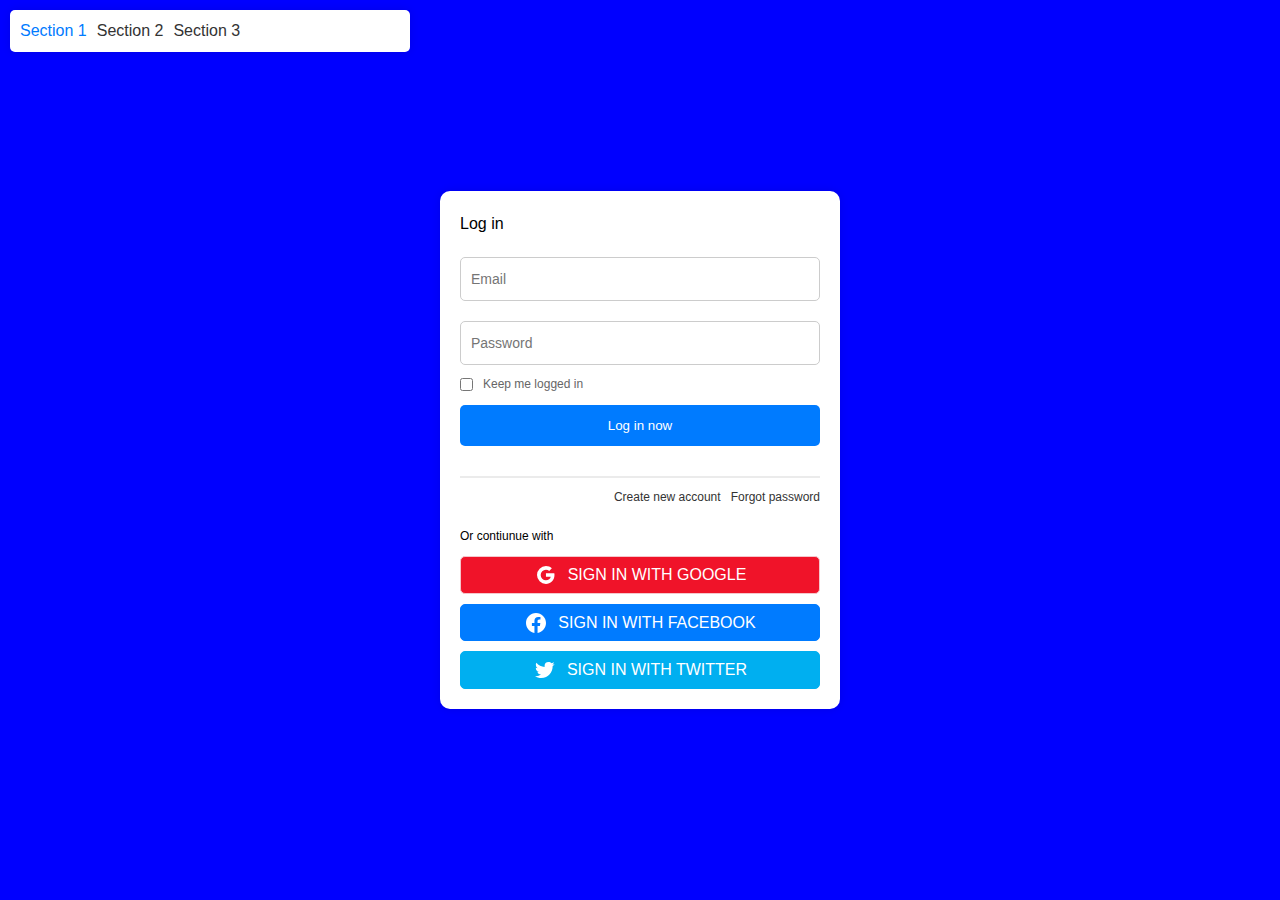
<file: index.htm>
<!DOCTYPE html>
<html lang="en">
  <head>
    <meta charset="UTF-8" />
    <meta name="viewport" content="width=device-width, initial-scale=1.0" />
    <title>Home work 1</title>
    <link rel="stylesheet" href="./app.css" />
  </head>
  <body>
    <div>
        <div class="card absolute menu top-1 left-10 flex flex-row gap-1 ">
            <a href="index.htm" class="active">Section 1</a>
            <a href="section_2.html">Section 2</a>
            <a href="section_3.html">Section 3</a>
        </div>
    </div>
    <div class="content">
        
      <!--  -->
      <div class="card ">
        <p>Log in</p>
        <!-- form -->
        <form action="#" class="mt-2">
          <!-- text-field email -->
          <div>
            <input
              type="email"
              name="email"
              id="email"
              placeholder="Email"
              class="w-full p-1 text_field rounded-md"
            />
          </div>

          <!-- End text-field email -->

          <!-- text-field email -->
          <div class="mt-2">
            <input
              type="password"
              name="password"
              id="password"
              placeholder="Password"
              class="w-full p-1 text_field rounded-md"
            />
          </div>
          <!-- End text-field email -->

          <!-- text-field email -->
          <div class="mt-1 flex flex-row items-center gap-1">
            <input
              type="checkbox"
              name="password"
              id="password"
              placeholder="Password"
              class="text_field rounded-md"
            />
            <label
              class="text-md text-gray font-meduim"
              for="password"
              class="ml-1"
              >Keep me logged in</label
            >
          </div>
          <!-- End text-field email -->

          <button class="mt-1 p-1 w-full btn">Log in now</button>
        </form>

        <!-- Log in with -->
        <hr class="mt-3" />

        <div class="flex flex-row justify-end items-center gap-1 mt-1">
          <a href="#" class="text-md">Create new account</a>
          <a href="#" class="text-md">Forgot password</a>
        </div>

        <p class="text-md font-meduim mt-2">Or contiunue with</p>

        <a href="#">
          <div
            class="flex flex-row items-center gap-1 mt-1 justify-center bg-danger text-decoration-none p-5px"
          >
            <svg
              xmlns="http://www.w3.org/2000/svg"
              width="24"
              height="24"
              viewBox="0 0 24 24"
              style="fill: white"
            >
              <path
                d="M20.283 10.356h-8.327v3.451h4.792c-.446 2.193-2.313 3.453-4.792 3.453a5.27 5.27 0 0 1-5.279-5.28 5.27 5.27 0 0 1 5.279-5.279c1.259 0 2.397.447 3.29 1.178l2.6-2.599c-1.584-1.381-3.615-2.233-5.89-2.233a8.908 8.908 0 0 0-8.934 8.934 8.907 8.907 0 0 0 8.934 8.934c4.467 0 8.529-3.249 8.529-8.934 0-.528-.081-1.097-.202-1.625z"
              ></path>
            </svg>
            <p>SIGN IN WITH GOOGLE</p>
          </div>
        </a>

        <a href="#">
          <div
            class="flex flex-row items-center gap-1 mt-1 justify-center bg-blue text-decoration-none p-5px"
          >
            <svg
              xmlns="http://www.w3.org/2000/svg"
              width="24"
              height="24"
              viewBox="0 0 24 24"
              style="fill: white"
            >
              <path
                d="M12.001 2.002c-5.522 0-9.999 4.477-9.999 9.999 0 4.99 3.656 9.126 8.437 9.879v-6.988h-2.54v-2.891h2.54V9.798c0-2.508 1.493-3.891 3.776-3.891 1.094 0 2.24.195 2.24.195v2.459h-1.264c-1.24 0-1.628.772-1.628 1.563v1.875h2.771l-.443 2.891h-2.328v6.988C18.344 21.129 22 16.992 22 12.001c0-5.522-4.477-9.999-9.999-9.999z"
              ></path>
            </svg>
            <p>SIGN IN WITH FACEBOOK</p>
          </div>
        </a>


        <a href="#">
            <div class="flex flex-row items-center gap-1 mt-1 justify-center bg-skype text-decoration-none p-5px">
                <svg xmlns="http://www.w3.org/2000/svg" width="24" height="24" viewBox="0 0 24 24" style="fill: white;"><path d="M19.633 7.997c.013.175.013.349.013.523 0 5.325-4.053 11.461-11.46 11.461-2.282 0-4.402-.661-6.186-1.809.324.037.636.05.973.05a8.07 8.07 0 0 0 5.001-1.721 4.036 4.036 0 0 1-3.767-2.793c.249.037.499.062.761.062.361 0 .724-.05 1.061-.137a4.027 4.027 0 0 1-3.23-3.953v-.05c.537.299 1.16.486 1.82.511a4.022 4.022 0 0 1-1.796-3.354c0-.748.199-1.434.548-2.032a11.457 11.457 0 0 0 8.306 4.215c-.062-.3-.1-.611-.1-.923a4.026 4.026 0 0 1 4.028-4.028c1.16 0 2.207.486 2.943 1.272a7.957 7.957 0 0 0 2.556-.973 4.02 4.02 0 0 1-1.771 2.22 8.073 8.073 0 0 0 2.319-.624 8.645 8.645 0 0 1-2.019 2.083z"></path></svg>
              <p>SIGN IN WITH TWITTER</p>
            </div>
          </a>
      </div>
    </div>
  </body>
</html>
</file>
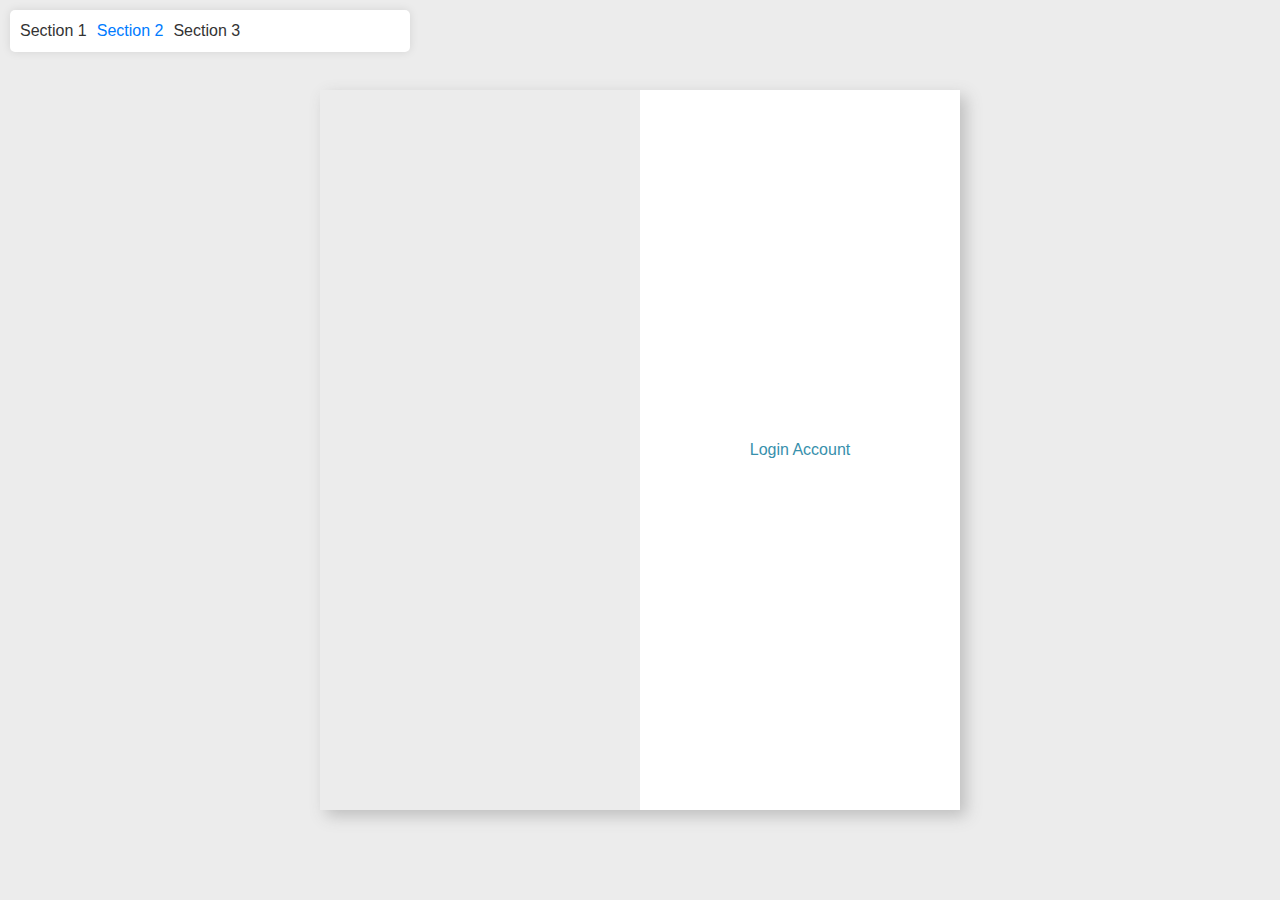
<file: section_2.html>
<!DOCTYPE html>
<html lang="en">
  <head>
    <meta charset="UTF-8" />
    <meta name="viewport" content="width=device-width, initial-scale=1.0" />
    <title>Home work 1</title>
    <link rel="stylesheet" href="./app.css" />
  </head>
  <body>
    <div>
        <div class="card menu absolute top-1 left-10 flex flex-row gap-1 ">
            <a href="index.htm" >Section 1</a>
            <a href="section_2.html" class="active">Section 2</a>
            <a href="section_3.html">Section 3</a>
        </div>
    </div>
    <div class="content bg-grey ">
        
      <div class="w-50 flex flex-row shadow-md">
        <div class="w-full p-1 image">

        </div>

        <div class="w-full bg-white p-1 h-70 flex flex-col items-center justify-center">
            <p class="font-meduim text-blue">Login Account</p>
        </div>
      </div>
    </div>
  </body>
</html>
</file>
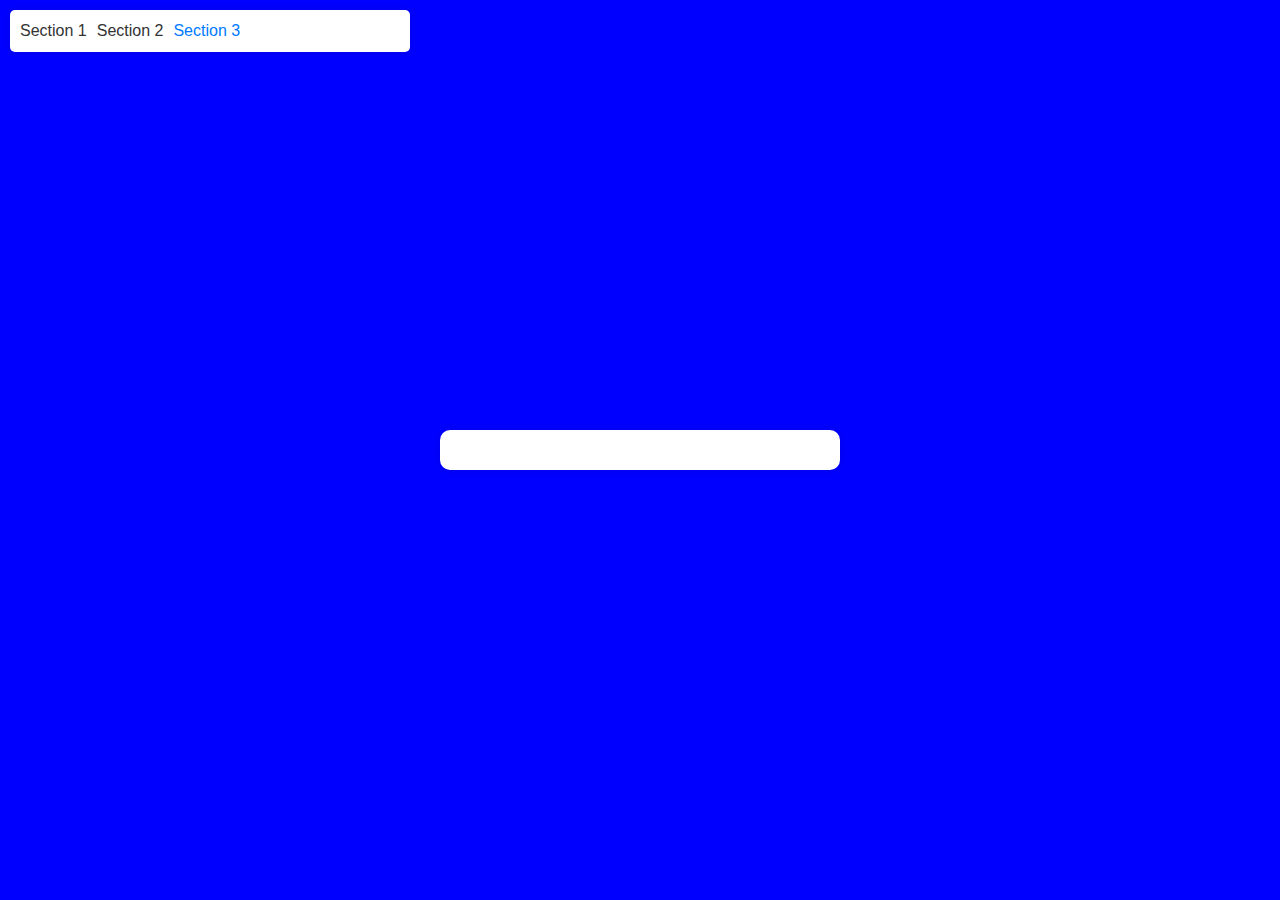
<file: section_3.html>
<!DOCTYPE html>
<html lang="en">
  <head>
    <meta charset="UTF-8" />
    <meta name="viewport" content="width=device-width, initial-scale=1.0" />
    <title>Home work 1</title>
    <link rel="stylesheet" href="./app.css" />
  </head>
  <body>
    <div>
        <div class="card absolute menu top-1 left-10 flex flex-row gap-1 ">
            <a href="index.htm" >Section 1</a>
            <a href="section_2.html" >Section 2</a>
            <a href="section_3.html" class="active">Section 3</a>
        </div>
    </div>
    <div class="content">
        
      <!--  -->
      <div class="card">
        
      </div>
    </div>
  </body>
</html>
</file>
<file: app.css>
*{
    margin: 0;
    padding: 0;
    box-sizing: border-box;
    font-family: 'Poppins', sans-serif;
    line-height: 1.6;
    text-decoration: none;
}

body{
    width: 100%;
    height: 100vh;
    
}
.content{
   
    width: 100%;
    height: 100vh;
    display: flex;
    justify-content: center;
    align-items: center;
    background: #f1f1f1;
    background-color: blue;
}
.card{
    background-color: white;
    width: 400px;
    padding: 20px;
    border-radius: 10px;
    box-shadow: 0 0 10px rgba(0, 0, 0, 0.1);
}
.w-full{
    width: 100%;
}
.p-1 {
    padding: 10px;
}
.mt-1{
    margin-top: 10px;
}
.mt-2{
    margin-top: 20px;

}
.mt-3{
    margin-top: 30px;
}

.text_field{
    border: 1px solid #ccc;
    outline: none;
    font-size: 14px;
    
}
.text_field:focus{
    border: 1px solid #007bff6b;
    outline: 3px solid #007bff2f;
    
}
.rounded-md{
    border-radius: 5px;
}

.text-md{
    font-size: 12px;
}
.flex{
    display: flex;
}
.flex-row{
    flex-direction: row;
}
.items-center{
    align-items: center;
}
.justify-end{
    justify-content: end;
}
.justify-center{
    justify-content: center;
}
.gap-1{
    gap: 10px;
}
.text-gray{
    color: #666;
}   
.font-meduim{
    font-weight: 500;
}

.btn{
    background-color: #007bff;
    color: white;
    border: none;
    padding: 10px 20px;
    border-radius: 5px;
    cursor: pointer;
}
.btn:hover{
    background-color: #0056b3;
}
.btn:focus{
    outline: 3px solid #007bff7a;
}
.btn:active{
    transform: scale(0.98);
}
a{
    color: #333;
}
a:hover{
    color: #007bff;
    text-decoration: underline;
}
.bg-danger{
    background-color: #f01329;
    color: white;
    border: 1px solid #f5c6cb;

    border-radius: 5px;
}
.bg-blue{
    background-color: #007bff;
    color: white;
    border: 1px solid #007bff;
    border-radius: 5px;
}
.bg-skype{
    background-color: #00aff0;
    color: white;
    border: 1px solid #00aff0;

    border-radius: 5px;
}
.text-decoration-none{
    text-decoration: none ;
}
.text-decoration-none:hover{
    text-decoration: none;
}
hr{
    border: 1px solid #ebebeb;
}
.p-5px{
    padding: 5px;
}

.relative{
    position: relative;
}
.absolute{
    position: absolute;
}
.top-1{
    top: 10px;
}
.left-10{
    left: 10px;
}

.active{
    color: #007bff;
}

.menu{
    padding: 8px 10px;
    border-radius: 5px;
}
.w-50{
    width: calc(100% - 50%);
}
.card-p{
    background: #000;
}

.image{
    background-image: url("https://png.pngtree.com/thumb_back/fh260/background/20220216/pngtree-blue-geometric-business-technology-line-feeling-fluid-simple-poster-background-image_973080.jpg");
    background-position: center;
    background-size: cover;
    
}
.bg-white{
    background-color: white;
   
}
.shadow-md{
    box-shadow: 6px 6px 15px rgb(190, 190, 190);
}
.bg-grey{
    background-color: rgb(236, 236, 236);
}
.h-70{
    height: calc(100vh - 20vh);
}

.flex-col{
    flex-direction: column;
}

.text-blue{
    color: rgb(55, 144, 172);
}
</file>
